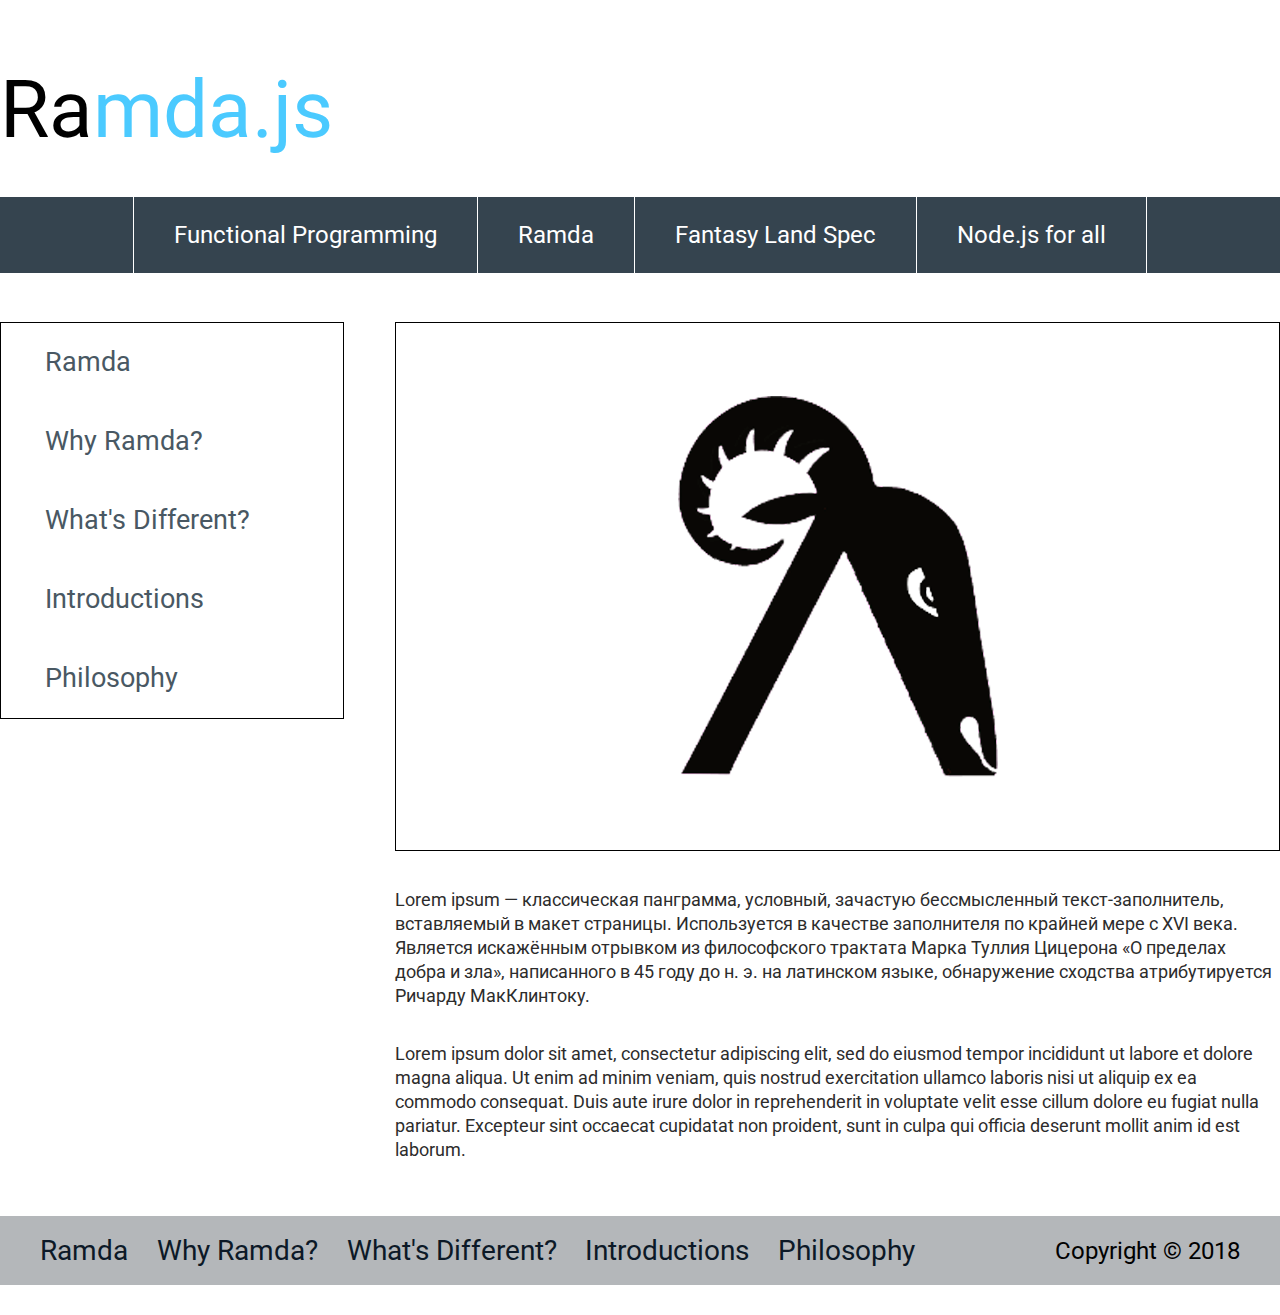
<file: HW-4/index.html>
<!DOCTYPE html>
<html lang="en">
<head>
    <meta charset="UTF-8">
    <meta http-equiv="X-UA-Compatible" content="IE=edge">
    <meta name="viewport" content="width=device-width, initial-scale=1.0">
    <title>HW-4</title>
    <link rel="stylesheet" href="./css/reset.css">
    <link rel="stylesheet" href="./css/styles.css">
    <link rel="preconnect" href="https://fonts.googleapis.com">
    <link rel="preconnect" href="https://fonts.gstatic.com" crossorigin>
    <link href="https://fonts.googleapis.com/css2?family=Roboto&display=swap" rel="stylesheet">
</head>
<body>
    <div class="content">
        <header class="header">
            <a class="header-logo" href="#">Ra<span>mda.js</span></a>
            <nav class="header-navigation">
                <ul>
                    <li><a class="header-nav-link" href="#">Functional Programming</a></li>
                    <li><a class="header-nav-link" href="#">Ramda</a></li>
                    <li><a class="header-nav-link" href="#">Fantasy Land Spec</a></li>
                    <li><a class="header-nav-link" href="#">Node.js for all</a></li>
                </ul>
            </nav>
        </header>
        <main class="main-container">
            <aside>
                <nav class="aside-navigation">
                    <a class="aside-nav-link" href="#">Ramda</a>
                    <a class="aside-nav-link" href="#">Why Ramda?</a>
                    <a class="aside-nav-link" href="#">What's Different?</a>
                    <a class="aside-nav-link" href="#">Introductions</a>
                    <a class="aside-nav-link" href="#">Philosophy</a>
                </nav>
            </aside>
            <div class="main-content-container">
                <div class="main-content-container-img">
                    <img src="./img/top1.png" alt="logo">
                </div>
                <p class="main-content-container-first-paragraph"> Lorem ipsum — классическая панграмма, условный, зачастую бессмысленный текст-заполнитель, вставляемый в макет страницы. Используется в качестве заполнителя по крайней мере с XVI века. Является искажённым отрывком из философского трактата Марка Туллия Цицерона «О пределах добра и зла», написанного в 45 году до н. э. на латинском языке, обнаружение сходства атрибутируется Ричарду МакКлинтоку.</p>
                <p class="main-content-container-second-paragraph">Lorem ipsum dolor sit amet, consectetur adipiscing elit, sed do eiusmod tempor incididunt ut labore et dolore magna aliqua. Ut enim ad minim veniam, quis nostrud exercitation ullamco laboris nisi ut aliquip ex ea commodo consequat. Duis aute irure dolor in reprehenderit in voluptate velit esse cillum dolore eu fugiat nulla pariatur. Excepteur sint occaecat cupidatat non proident, sunt in culpa qui officia deserunt mollit anim id est laborum.</p>
            </div>
        </main>
        <footer>
            <div class="footer-navigation">
                <nav class="footer-navigation-items">
                    <a class="footer-nav-link" href="#">Ramda</a>
                    <a class="footer-nav-link" href="#">Why Ramda?</a>
                    <a class="footer-nav-link" href="#">What's Different?</a>
                    <a class="footer-nav-link" href="#">Introductions</a>
                    <a class="footer-nav-link" href="#">Philosophy</a>
                </nav>
                <div class="footer-navigation-copyright"> Copyright © 2018</div>
            </div>
        </footer>
    </div>
</body>
</html>
</file>
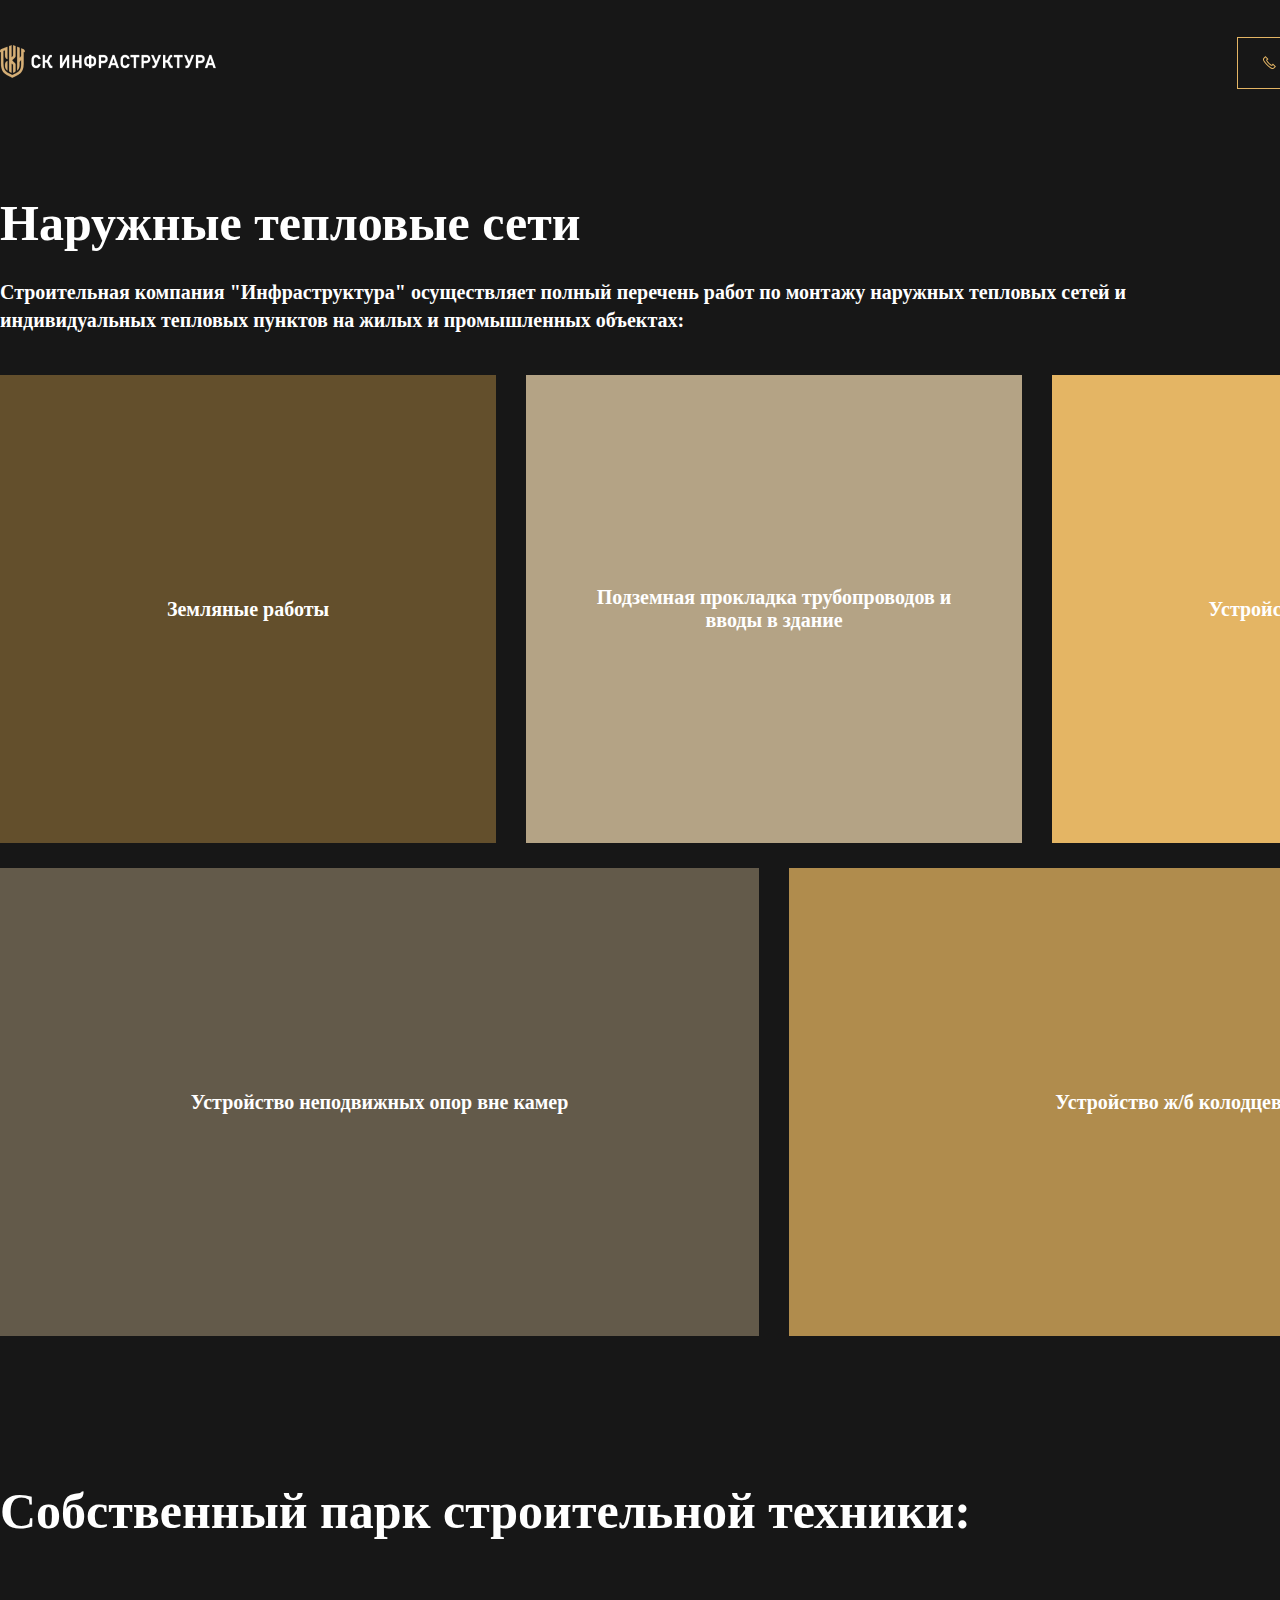
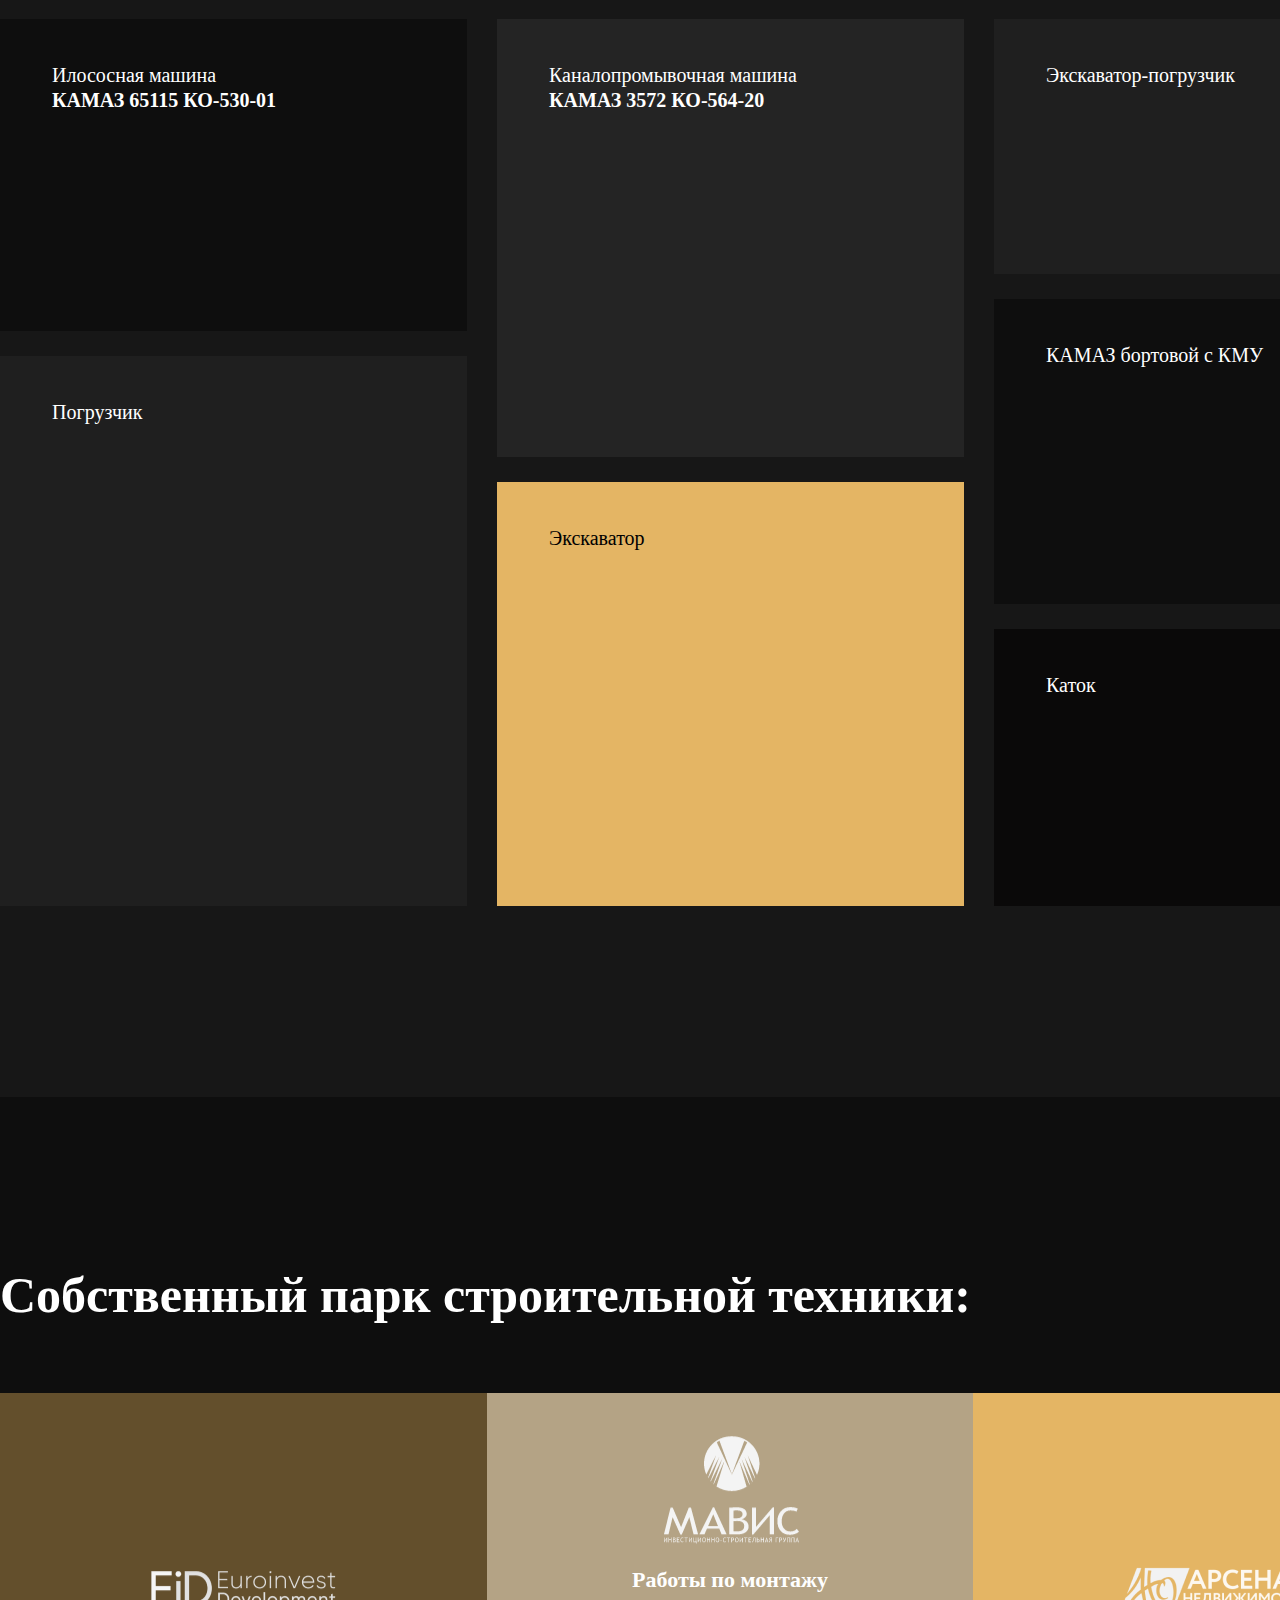
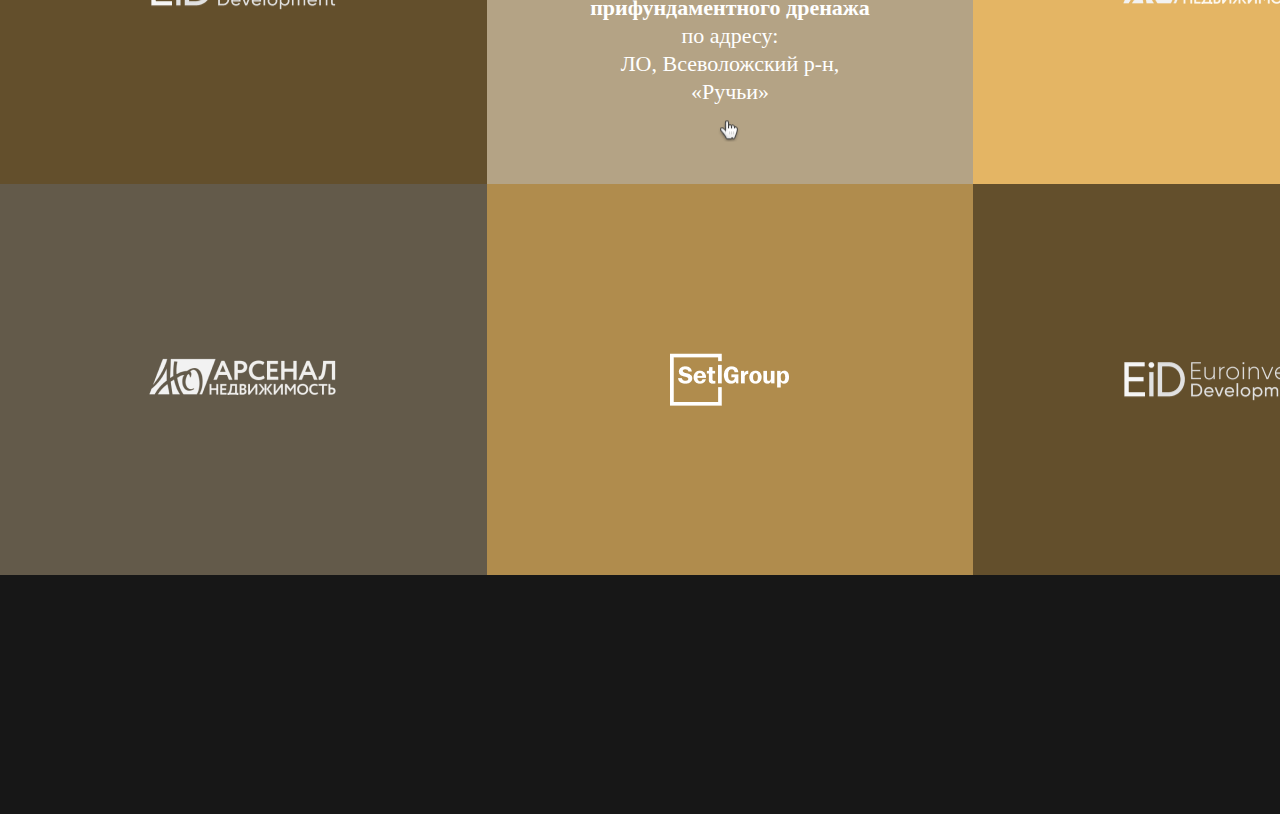
<file: HW-5/index.html>
<!DOCTYPE html>
<html lang="en">

<head>
    <meta charset="UTF-8">
    <meta http-equiv="X-UA-Compatible" content="IE=edge">
    <meta name="viewport" content="width=device-width, initial-scale=1.0">
    <title>HW-5</title>
    <link rel="stylesheet" href="./css/styles.css">
    <link rel="stylesheet" href="http://fonts.cdnfonts.com/css/gilam">
    <link rel="preconnect" href="https://fonts.googleapis.com">
    <link rel="preconnect" href="https://fonts.gstatic.com" crossorigin>
    <link href="https://fonts.googleapis.com/css2?family=Roboto&display=swap" rel="stylesheet">
</head>

<body>

    <header class="header">
        <a class="header-logo" href="#">
            <img src="./img/logo.png" alt="logo">
        </a>
        <a class="button" href="#">
            <img src="./img/Vector-header-button.png" alt="phone-icon">Обратный звонок
        </a>
    </header>

    <section class="container-first">
        <p class="main-paragraph">Наружные тепловые сети</p>
        <p class="sub-paragraph">Строительная компания "Инфраструктура" осуществляет полный перечень работ по монтажу
            наружных тепловых сетей и индивидуальных тепловых пунктов на жилых и промышленных объектах:</p>
        <div class="gallary-first">
            <div class="gallary-first-item gallary-first-item-1">Земляные работы</div>
            <div class="gallary-first-item gallary-first-item-2">Подземная прокладка трубопроводов и вводы в здание
            </div>
            <div class="gallary-first-item gallary-first-item-3">Устройство каналов</div>
            <div class="gallary-first-item gallary-first-item-4">Устройство неподвижных опор вне камер</div>
            <div class="gallary-first-item gallary-first-item-5">Устройство ж/б колодцев</div>
        </div>
    </section>

    <section class="container-second">
        <p class="main-paragraph main-paragraph-second">Собственный парк строительной техники:</p>
        <div class="gallary-second">
            <div class="gallary-second-item gallary-second-item-1">Илососная машина <br><span>КАМАЗ 65115
                    КО-530-01</span></div>
            <div class="gallary-second-item gallary-second-item-2">Каналопромывочная машина <br><span>КАМАЗ 3572
                    КО-564-20</span></div>
            <div class="gallary-second-item gallary-second-item-3">Экскаватор-погрузчик</div>
            <div class="gallary-second-item gallary-second-item-4">КАМАЗ бортовой с КМУ</div>
            <div class="gallary-second-item gallary-second-item-5">Погрузчик</div>
            <div class="gallary-second-item gallary-second-item-6">Экскаватор</div>
            <div class="gallary-second-item gallary-second-item-7">Каток</div>
        </div>
    </section>

    <div class="container-third">
        <section>
            <div class="container-third-header">
                <p class="main-paragraph main-paragraph-third">Собственный парк строительной техники:</p>
                <a class="button button-container-third" href="#">
                    Все проекты
                </a>
            </div>
            <div class="gallary-third">
                <div class="gallary-third-item gallary-third-item-1"><img src="./img/image-1.png" alt="logo"></div>
                <div class="gallary-third-item gallary-third-item-2">
                    <img src="./img/image-2.png" alt="logo">
                    <div class="gallary-third-item-2-text">
                        <p class="gallary-third-item-2-text-title">
                            Работы по монтажу прифундаментного дренажа
                        </p>
                        <p>
                            по адресу:
                        </p>
                        <p>
                            ЛО, Всеволожский р-н,
                        </p>
                        <p>
                            «Ручьи»
                        </p>
                    </div>
                    <img src="./img/icon-image-2.png" alt="cursor-pointer">
                </div>
                <div class="gallary-third-item gallary-third-item-3"><img src="./img/image-3.png" alt="logo"></div>
                <div class="gallary-third-item gallary-third-item-4"><img src="./img/image-4.png" alt="logo"></div>
                <div class="gallary-third-item gallary-third-item-5"><img src="./img/image-5.png" alt="logo"></div>
                <div class="gallary-third-item gallary-third-item-6"><img src="./img/image-6.png" alt="logo"></div>
            </div>
        </section>
    </div>

</body>
</file>
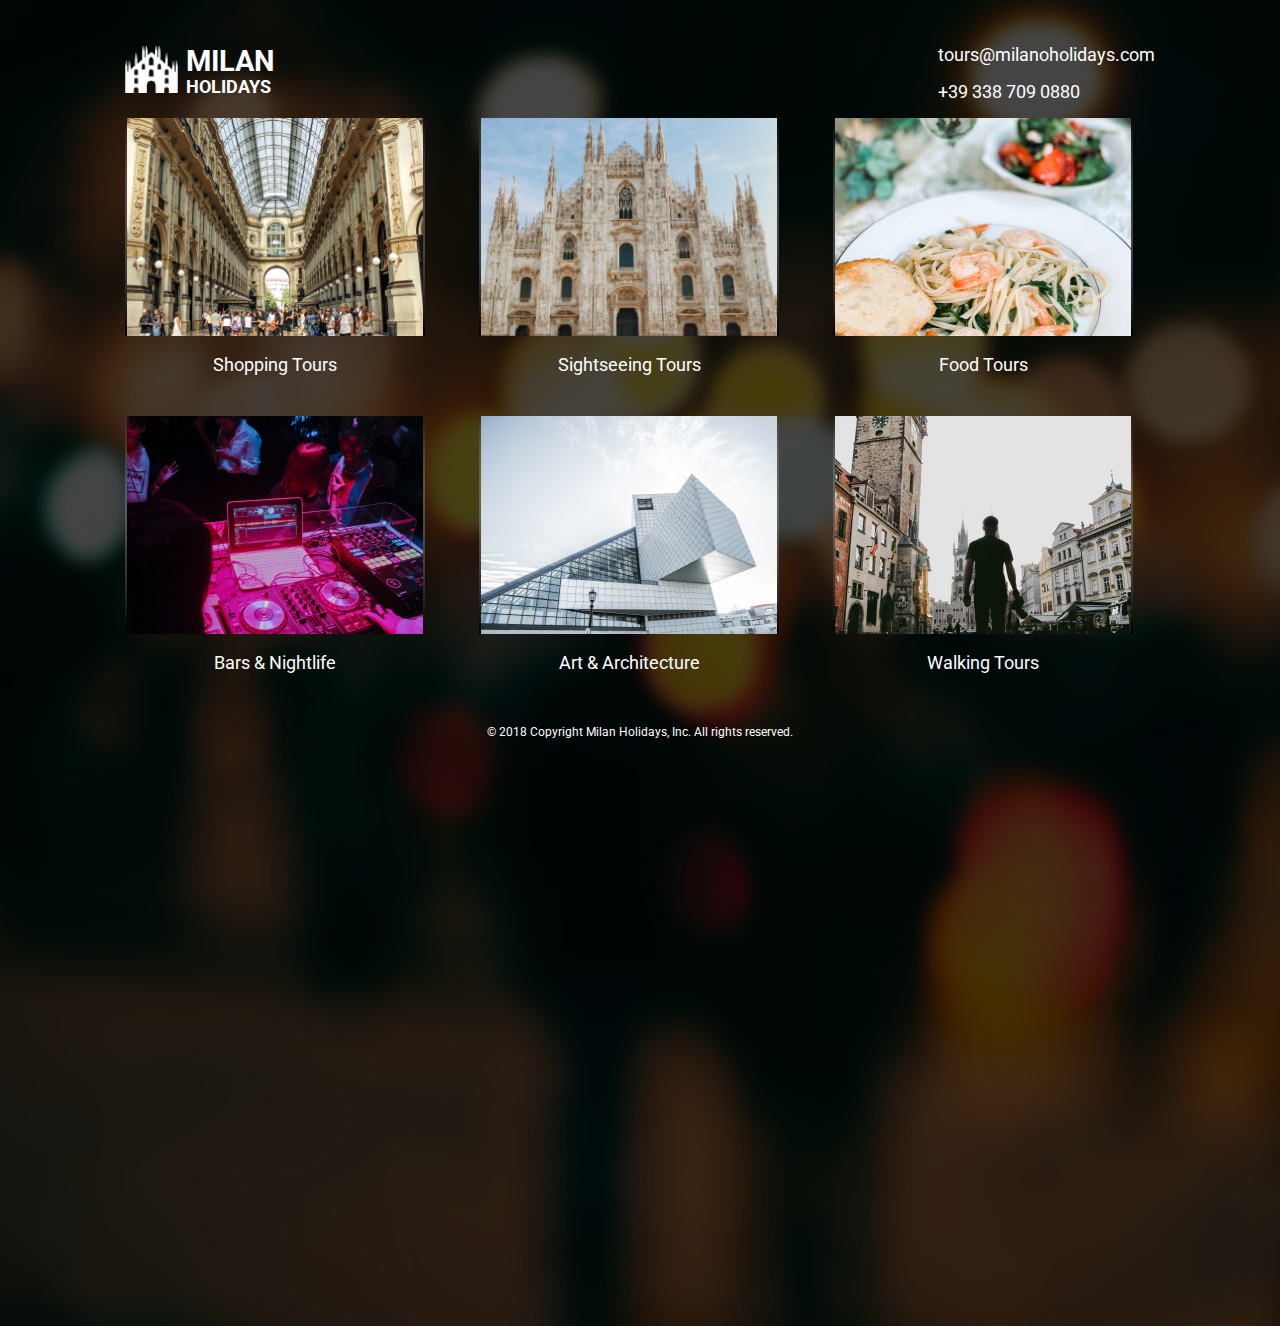
<file: HW-6/index.html>
<!DOCTYPE html>
<html lang="en">

<head>
    <meta charset="UTF-8">
    <meta http-equiv="X-UA-Compatible" content="IE=edge">
    <meta name="viewport" content="width=device-width, initial-scale=1.0">
    <title>HW-5</title>
    <link rel="stylesheet" href="./css/styles.css">
    <link rel="stylesheet" href="http://fonts.cdnfonts.com/css/gilam">
    <link rel="preconnect" href="https://fonts.googleapis.com">
    <link rel="preconnect" href="https://fonts.gstatic.com" crossorigin>
    <link href="https://fonts.googleapis.com/css2?family=Roboto:wght@400;700&display=swap" rel="stylesheet">
</head>

<body>
    <header class="header">
        <a class="header-logo" href="#">
            <div class="header-logo-img"></div>
            <div class="header-logo-text" href="#">
                <p>Milan</p>
                <p>Holidays</p>
            </div>
        </a>
        <div class="contacts">
            <a href="mailto: tours@milanoholidays.com">tours@milanoholidays.com</a>
            <a href="tel:+39 338 709 0880">+39 338 709 0880</a>
        </div>
    </header>

    <section class="gallary">
        <div class="gallary-item" href="#">
            <a class="gallary-item-photo-1" href="#">
                <div class="gallary-item-info" >
                    <div class="from">from</div>
                    <div class="info">
                        <p>€50</p>
                        <p class="details">View Details</p>
                    </div>
                </div> 
            </a>
            <a class="gallary-item-title" href="#">Shopping Tours</a>
        </div>
        <div class="gallary-item " href="#">
            <a class="gallary-item-photo-2" href="#">
                <div class="gallary-item-info">
                    <div class="from">from</div>
                    <div class="info">
                        <p>€50</p>
                        <p class="details">View Details</p>
                    </div>
                </div> 
            </a>
            <a class="gallary-item-title" href="#">Sightseeing Tours</a>
        </div>
        <div class="gallary-item" href="#">
            <a class="gallary-item-photo-3" href="#">
                <div class="gallary-item-info">
                    <div class="from">from</div>
                    <div class="info">
                        <p>€50</p>
                        <p class="details">View Details</p>
                    </div>
                </div> 
            </a> 
            <a class="gallary-item-title" href="#">Food Tours</a>
        </div>
        <div class="gallary-item" href="#">
            <a class="gallary-item-photo-4" href="#">
                <div class="gallary-item-info">
                    <div class="from">from</div>
                    <div class="info">
                        <p>€50</p>
                        <p class="details">View Details</p>
                    </div>
                </div> 
            </a>
            <a class="gallary-item-title" href="#">Bars & Nightlife</a>
        </div>
        <div class="gallary-item" href="#">
            <a class="gallary-item-photo-5" href="#">
                <div class="gallary-item-info">
                    <div class="from">from</div>
                    <div class="info">
                        <p>€50</p>
                        <p class="details">View Details</p>
                    </div>
                </div> 
            </a>
            <a class="gallary-item-title" href="#">Art & Architecture</a>
        </div>
        <div class="gallary-item" href="#">
            <a class="gallary-item-photo-6" href="#">
                <div class="gallary-item-info">
                    <div class="from">from</div>
                    <div class="info">
                        <p>€50</p>
                        <p class="details">View Details</p>
                    </div>
                </div> 
            </a>
            <a class="gallary-item-title" href="#">Walking Tours</a>
        </div>
    </section>

    <footer>
        <p>© 2018 Copyright Milan Holidays, Inc. All rights reserved.</p>
    </footer>

</body>
</file>
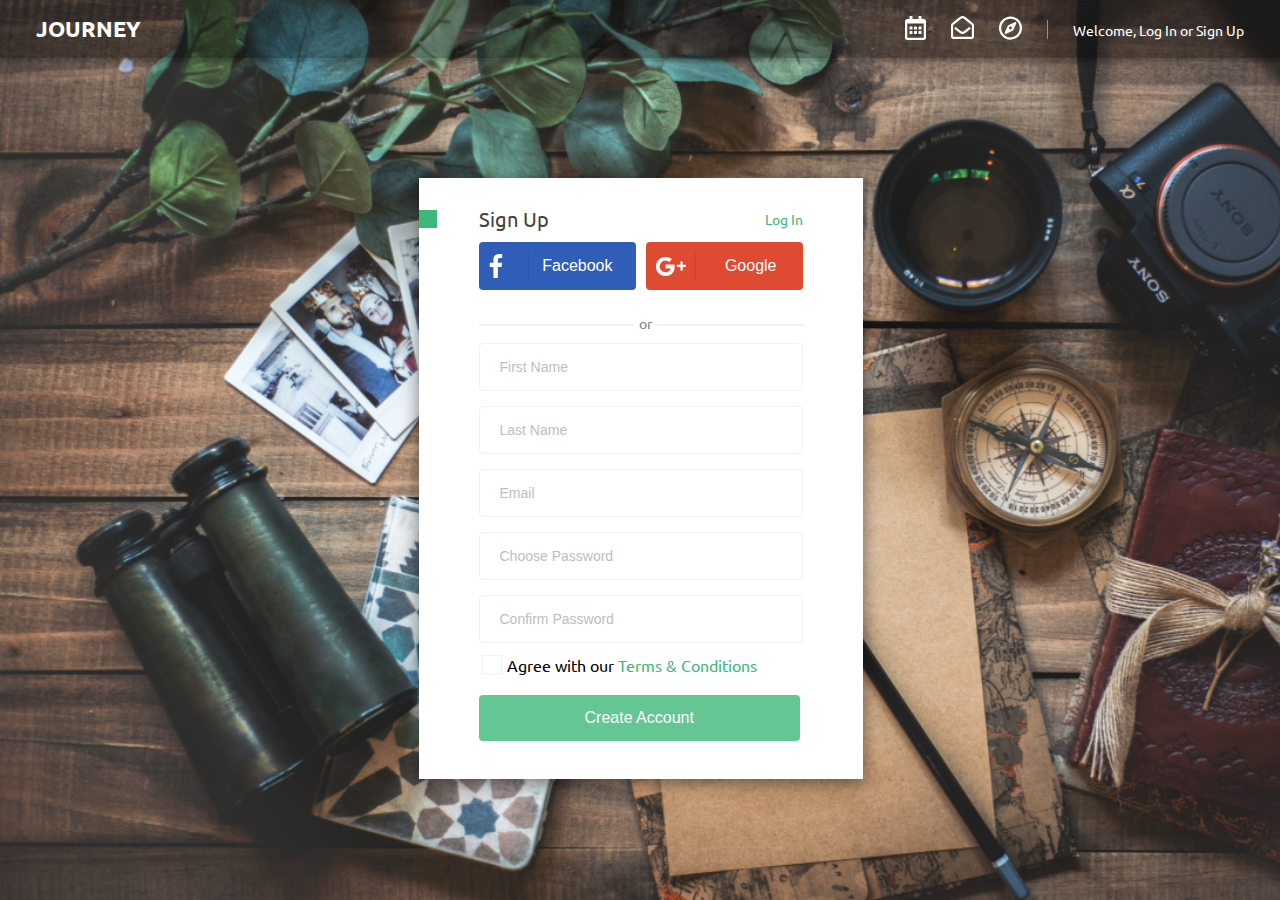
<file: HW-7-Sign-up-form/index.html>
<!-- TODO
+ Фонова картинка повинна бути розтягнута на весь екран, незалежно від розміру екрана, з дотриманням усіх пропорцій
+ Верхня смуга з іконками повинна мати прозорість, як на макеті
+ Усі іконки в хедері мають бути зроблені за допомогою svg
+  Форма логіна повинна бути по центру сторінки горизонтально і вертикально, незалежно від розміру екрана (вертикально - за вирахуванням висоти хедера)
  Додати зелений квадрат зліва від тексту Sign Up угорі модального вікна
+  Кнопки логіна через гугл та фейсбук мають бути зверстані вручну, не картинкою
+  Поля для введення тексту повинні виділятися так як перше поле на макеті при натисканні на них курсором миші (не по ховеру), поки користувач вводить текст у це поле
+  Чекбокс повинен відзначатися також при натисканні на текст поряд з ним
+ У проект має бути підключений шрифт, який вказано у макеті

Необов'язкове завдання підвищеної складності

Додати transition для ховеру
Стилізувати чекбокс як на макеті -->

<!DOCTYPE html>
<html lang="en">

<head>
    <meta charset="UTF-8">
    <meta http-equiv="X-UA-Compatible" content="IE=edge">
    <meta name="viewport" content="width=device-width, initial-scale=1.0">
    <title>HW-7</title>
    <link rel="stylesheet" href="./css/styles.css">
    <link rel="preconnect" href="https://fonts.googleapis.com">
    <link rel="preconnect" href="https://fonts.gstatic.com" crossorigin>
    <link href="https://fonts.googleapis.com/css2?family=Ubuntu:wght@400;700&display=swap" rel="stylesheet">
</head>

<body>
    <header>
        <section>
            <a class="header-logo" href="#">Journey</a>
            <nav class="header-navigation">
                <ul>
                    <li>
                        <a href="#">
                            <svg class="header-navigation-icon" width="21" height="24" viewBox="0 0 21 24" fill="none" xmlns="http://www.w3.org/2000/svg">
                                <path  d="M6.9375 13.5H5.0625C4.75313 13.5 4.5 13.2469 4.5 12.9375V11.0625C4.5 10.7531 4.75313 10.5 5.0625 10.5H6.9375C7.24687 10.5 7.5 10.7531 7.5 11.0625V12.9375C7.5 13.2469 7.24687 13.5 6.9375 13.5ZM12 12.9375V11.0625C12 10.7531 11.7469 10.5 11.4375 10.5H9.5625C9.25313 10.5 9 10.7531 9 11.0625V12.9375C9 13.2469 9.25313 13.5 9.5625 13.5H11.4375C11.7469 13.5 12 13.2469 12 12.9375ZM16.5 12.9375V11.0625C16.5 10.7531 16.2469 10.5 15.9375 10.5H14.0625C13.7531 10.5 13.5 10.7531 13.5 11.0625V12.9375C13.5 13.2469 13.7531 13.5 14.0625 13.5H15.9375C16.2469 13.5 16.5 13.2469 16.5 12.9375ZM12 17.4375V15.5625C12 15.2531 11.7469 15 11.4375 15H9.5625C9.25313 15 9 15.2531 9 15.5625V17.4375C9 17.7469 9.25313 18 9.5625 18H11.4375C11.7469 18 12 17.7469 12 17.4375ZM7.5 17.4375V15.5625C7.5 15.2531 7.24687 15 6.9375 15H5.0625C4.75313 15 4.5 15.2531 4.5 15.5625V17.4375C4.5 17.7469 4.75313 18 5.0625 18H6.9375C7.24687 18 7.5 17.7469 7.5 17.4375ZM16.5 17.4375V15.5625C16.5 15.2531 16.2469 15 15.9375 15H14.0625C13.7531 15 13.5 15.2531 13.5 15.5625V17.4375C13.5 17.7469 13.7531 18 14.0625 18H15.9375C16.2469 18 16.5 17.7469 16.5 17.4375ZM21 5.25V21.75C21 22.9922 19.9922 24 18.75 24H2.25C1.00781 24 0 22.9922 0 21.75V5.25C0 4.00781 1.00781 3 2.25 3H4.5V0.5625C4.5 0.253125 4.75313 0 5.0625 0H6.9375C7.24687 0 7.5 0.253125 7.5 0.5625V3H13.5V0.5625C13.5 0.253125 13.7531 0 14.0625 0H15.9375C16.2469 0 16.5 0.253125 16.5 0.5625V3H18.75C19.9922 3 21 4.00781 21 5.25ZM18.75 21.4688V7.5H2.25V21.4688C2.25 21.6234 2.37656 21.75 2.53125 21.75H18.4688C18.6234 21.75 18.75 21.6234 18.75 21.4688Z" "/>
                            </svg>
                        </a>
                    </li>
                    <li>
                        <a href="#">
                            <svg class="header-navigation-icon" width="23" height="23" viewBox="0 0 23 23" fill="none" xmlns="http://www.w3.org/2000/svg">
                                <path d="M22.2177 7.39037C22.0067 7.21594 17.1989 3.34964 16.142 2.50929C15.149 1.71561 13.4513 0 11.5 0C9.55915 0 7.87768 1.69432 6.858 2.50929C5.75907 3.38302 0.970088 7.23485 0.786807 7.38552C0.540798 7.58781 0.342653 7.84208 0.206611 8.13006C0.0705697 8.41804 9.03375e-06 8.73258 0 9.05108L0 20.8438C0 22.0346 0.965371 23 2.15625 23H20.8438C22.0346 23 23 22.0346 23 20.8438V9.05216C23 8.73466 22.9299 8.42107 22.7947 8.13381C22.6594 7.84654 22.4624 7.59268 22.2177 7.39037ZM20.8438 20.5742C20.8438 20.6457 20.8154 20.7143 20.7648 20.7648C20.7143 20.8154 20.6457 20.8438 20.5742 20.8438H2.42578C2.3543 20.8438 2.28574 20.8154 2.23519 20.7648C2.18465 20.7143 2.15625 20.6457 2.15625 20.5742V9.17965C2.15625 9.09821 2.19291 9.02126 2.25625 8.97009C2.96916 8.39446 7.14343 5.037 8.20228 4.19521C9.01829 3.54344 10.4398 2.15625 11.5 2.15625C12.5643 2.15625 14.0092 3.5654 14.7977 4.19521C15.8567 5.03709 20.0312 8.39509 20.7438 8.97112C20.7751 8.99637 20.8003 9.02829 20.8175 9.06453C20.8348 9.10078 20.8438 9.14044 20.8438 9.18059V20.5742ZM19.4067 12.1422C19.5975 12.374 19.5623 12.717 19.3283 12.905C18.0267 13.9509 16.6656 15.0432 16.142 15.4594C15.1223 16.2744 13.4408 17.9688 11.5 17.9688C9.54805 17.9688 7.84844 16.2511 6.858 15.4594C6.35132 15.0566 4.98278 13.9584 3.67182 12.9049C3.43778 12.7168 3.40261 12.3739 3.59344 12.1421L4.27885 11.3098C4.46654 11.0819 4.80251 11.0473 5.0326 11.2323C6.31817 12.2655 7.66349 13.3452 8.20228 13.7735C8.9908 14.4033 10.4357 15.8125 11.5 15.8125C12.5602 15.8125 13.9818 14.4253 14.7977 13.7735C15.3365 13.3452 16.6819 12.2655 17.9675 11.2324C18.1976 11.0475 18.5336 11.0821 18.7212 11.31L19.4067 12.1422Z" "/>
                            </svg>
                        </a>
                    </li>
                    <li>
                        <a href="#">
                            <svg class="header-navigation-icon" width="23" height="24" viewBox="0 0 23 24" fill="none" xmlns="http://www.w3.org/2000/svg">
                                <path d="M16.1343 6.08719L9.44113 9.17953C9.11742 9.32911 8.85782 9.59152 8.70986 9.91875L5.65077 16.6847C5.29788 17.4652 6.09314 18.2695 6.86569 17.9128L13.5589 14.8205C13.8826 14.6709 14.1422 14.4085 14.2901 14.0812L17.3492 7.31531C17.7021 6.53437 16.9069 5.73047 16.1343 6.08719ZM12.5471 13.0584C11.9688 13.643 11.0312 13.643 10.4529 13.0584C9.8747 12.4739 9.8747 11.5261 10.4529 10.9416C11.0312 10.357 11.9688 10.357 12.5471 10.9416C13.1253 11.5261 13.1253 12.4739 12.5471 13.0584ZM11.5 0.375C5.14857 0.375 0 5.57953 0 12C0 18.4205 5.14857 23.625 11.5 23.625C17.8514 23.625 23 18.4205 23 12C23 5.57953 17.8514 0.375 11.5 0.375ZM11.5 21.375C6.38621 21.375 2.22581 17.1694 2.22581 12C2.22581 6.83063 6.38621 2.625 11.5 2.625C16.6138 2.625 20.7742 6.83063 20.7742 12C20.7742 17.1694 16.6138 21.375 11.5 21.375Z"/>
                            </svg>
                        </a>
                    </li>
                
                    <li><div class="header-border"></div></li>
                    <li><a class="header-text" href="#">Welcome, <span>Log In</span> or <span>Sign Up</span></a></li>
                </ul>
            </nav>
        </section>

        <form action="" class="form">
            <div class="form-header">
                <div class="form-sign-up">Sign Up</div>
                <a class="form-log-in" href="#">Log In</a>
            </div>
            <div class="form-header-botton-container">
                <div class="form-header-square"></div>
                <button class="form-social-button form-social-button-fb">
                    <svg width="14" height="24" viewBox="0 0 14 24" fill="none" xmlns="http://www.w3.org/2000/svg">
                        <path d="M8.85863 24V13.0533H12.5315L13.0826 8.78588H8.85863V6.06176C8.85863 4.82664 9.20021 3.98492 10.9734 3.98492L13.2312 3.98399V0.167076C12.8408 0.116334 11.5004 0 9.94045 0C6.68293 0 4.45278 1.98836 4.45278 5.63912V8.78588H0.768753V13.0533H4.45278V24H8.85863Z" fill="white"/>
                    </svg>
                    <div class="form-social-button-border form-social-button-border-fb"></div>
                    <div>Facebook</div>                  
                </button>
                <button class="form-social-button form-social-button-google">
                    <svg width="30" height="19" viewBox="0 0 30 19" fill="none" xmlns="http://www.w3.org/2000/svg" xmlns:xlink="http://www.w3.org/1999/xlink">
                        <rect width="30" height="19" fill="url(#pattern0)"/>
                        <defs>
                        <pattern id="pattern0" patternContentUnits="objectBoundingBox" width="1" height="1">
                        <use xlink:href="#image0_3490_89" transform="matrix(0.0028169 0 0 0.00444774 0 -0.000370645)"/>
                        </pattern>
                        <image id="image0_3490_89" width="355" height="225" xlink:href="[data-uri]"/>
                        </defs>
                        </svg>
                    <div class="form-social-button-border form-social-button-border-google"></div>
                    <div>Google</div>                  
                </button>
            </div>
            <div class="form-line">
                <div class="line-label">or</div>
            </div>
            <div class="input-container">
                <input class="input-text" required type="text" placeholder="First Name" name="firstname">
                <input class="input-text" required type="text" placeholder="Last Name" name="lastname">
                <input class="input-text" required type="email" placeholder="Email" name="email">
                <input class="input-text" required type="password" placeholder="Choose Password" name="password">
                <input class="input-text" required type="password" placeholder="Confirm Password" name="password">            </div>
            <label class="checkbox-container">
                <input type="checkbox" name="agree">
                <span class="checkmark"></span>
                Agree with our <a href="#">Terms & Conditions</a>
            </label>
            <button class="form-create-account-btn" type="submit">
                Create Account
            </button>

            
        </form>
    </header>
</body>
</html>
</file>
<file: HW-4/css/styles.css>
*{
    margin: 0;
    padding: 0;
    box-sizing: border-box;
}

body{
    font-family: 'Roboto', sans-serif;
}

.content {
    width: 1280px;
    margin: 0 auto;
  }

/* ------------------------ HEADER -----------------------------------> */

header {
    margin-top: 63px;
}

.header-logo {
    font-weight: 400;
    font-size: 80px;
    line-height: 94px;
    color: #000000;
    text-decoration: none;

}

.header-logo span {
    color: #4BCAFF;
}

.header-navigation {
    width: 100%;
    background: #35444F;
    margin-top: 40px;
    margin-bottom: 49px;

}

.header-navigation ul {
    display: flex;
    justify-content: center;
    align-items: center;
}

.header-navigation li {
    display: inline;
    padding: 24px 40px;
    border-left: 1px solid #FFFFFF;
}

.header-navigation li:last-child {
    border-right: 1px solid #FFFFFF;
}

.header-navigation li:hover {
    background: #222F3A;
}


.header-nav-link {
    font-weight: 400;
    font-size: 24px;
    line-height: 28px;
    color: #FFFFFF;
    text-decoration: none;

    
}


/* ------------------------ MAIN -----------------------------------> */

.main-container {
    display: flex;
    justify-content: space-between;
    margin-bottom: 54px;
}

aside {
    display: block;
}

.aside-navigation {
   
    width: 344px;
    background: rgba(0, 0, 0, 0.0001);
    border: 1px solid #000000;
    display: flex;
    flex-direction: column;

}

.aside-nav-link {
    padding: 26px 0 26px 44px;
    text-decoration: none;
    font-weight: 400;
    font-size: 27px;
    line-height: 27px;
    color: #495863;
    display: block;
    
}

.aside-nav-link:hover {
    background: #DBDBDB;
    color: #000000;
}
 
.main-content-container {
    width: 885px;
}

.main-content-container-img {
    display: flex;
    height: 529px;
    background: rgba(0, 0, 0, 0.0001);
    border: 1px solid #000000;
    justify-content: center;
    align-items: center;
    margin-bottom: 37px;
}

.main-content-container-img img {
    width: 320px;
    height: 381px;
}

.main-content-container p {
    font-weight: 400;
    font-size: 18px;
    line-height: 24px;
    color: #2C2C2C;
}

.main-content-container-first-paragraph {
    margin-bottom: 34px;
}

/* ------------------------ FOOTER -----------------------------------> */

.footer-navigation {
    display: flex;
    justify-content: space-between;
    padding: 0 40px;
    align-items: center;
    height: 69px;
    background: rgba(99, 105, 110, 0.48);
    margin-bottom: 30px;
    
}

.footer-navigation-items {
    display: flex;
    justify-content: space-between;
    width: 875px;
}

.footer-nav-link {
    font-weight: 400;
    font-size: 28px;
    line-height: 28px;
    color: #0C1927;
    text-decoration: none;
}

.footer-nav-link:hover {
    color: #3181A6;
    text-decoration: underline;
    text-underline-offset: 13px;
    text-decoration-thickness: 1px;
}

.footer-navigation-copyright {
    font-weight: 400;
    font-size: 24px;
    line-height: 24px;
    color: #010101;
}
</file>
<file: HW-5/css/styles.css>
* {
    margin: 0;
    padding: 0;
    box-sizing: border-box;
}

body {
    background: #171717;
    font-family: gilam;
    font-style: normal;
    font-weight: 700;

}

section {
    width: 1460px;
    margin: 0 auto;
}

.button {
    padding: 10px 25px;
    border: 1px solid #E4B564;
    font-family: 'Roboto', sans-serif;
    color: #E4B564;
    font-weight: 400;
    font-size: 18px;
    line-height: 30px;
    text-decoration: none;
}

.button img {
    margin-right: 10px;
}

.main-paragraph {
    font-size: 50px;
    line-height: 28px;
    color: #FFFFFF;
    margin-bottom: 41px;
}

.sub-paragraph {
    width: 1182px;
    font-size: 20px;
    line-height: 28px;
    color: #FFFFFF;
    margin-bottom: 41px;
}

.header {
    width: 1460px;
    margin: 0 auto;
    display: flex;
    justify-content: space-between;
    align-items: center;
    margin-top: 37px;
    margin-bottom: 120px;
}

.container-first {
    margin-bottom: 161px;
}

.gallary-first {
    display: grid;
    grid-template-columns: repeat(6, 233px);
    grid-template-rows: repeat(2, 468px);
    grid-gap: 25px 30px;
}

.gallary-first-item {
    padding: 0 44px;
    font-size: 20px;
    color: #FFFFFF;
    font-weight: 700;
    display: flex;
    align-items: center;
    justify-content: center;
    text-align: center;
}

.gallary-first-item-1 {
    background: #634F2C;
    grid-column: span 2;
}

.gallary-first-item-2 {
    background: #B4A385;
    grid-column: span 2;
}

.gallary-first-item-3 {
    background: #E4B564;
    grid-column: span 2;
}

.gallary-first-item-4 {
    background: #635A4A;
    grid-column: span 3;
}

.gallary-first-item-5 {
    background: #B08C4D;
    grid-column: span 3;
}

.container-second {
    margin-bottom: 191px;
}

.main-paragraph-second {
    margin-bottom: 94px;
}

.gallary-second {
    display: grid;
    grid-template-columns: repeat(3, 467px);
    grid-template-rows: 255px 32px 101px 122px 277px;
    grid-gap: 25px 30px;
}

.gallary-second-item {
    font-weight: 500;
    font-size: 20px;
    line-height: 25px;
    color: #FFFFFF;
    padding-left: 52px;
    padding-top: 44px;
}

.gallary-second-item span {
    font-weight: 700;
}

.gallary-second-item-1 {
    font-weight: 400;
}

.gallary-second-item-1,
.gallary-second-item-4 {
    background: #0E0E0E;
}

.gallary-second-item-2 {
    background: #242424;
    font-weight: 400;
}

.gallary-second-item-3,
.gallary-second-item-5 {
    background: #1F1F1F;
}

.gallary-second-item-6 {
    background: #E4B564;
    color: #000000;
}

.gallary-second-item-7 {
    background: #0A0909;
}

.gallary-second-item-1,
.gallary-second-item-6 {
    grid-row: span 2;
}

.gallary-second-item-2,
.gallary-second-item-4,
.gallary-second-item-5 {
    grid-row: span 3;
}

.container-third {
    background: #0E0E0E;
    margin-bottom: 239px;
}


.container-third-header {
    display: flex;
    justify-content: space-between;
    align-items: center;
    padding-top: 172px;
    margin-bottom: 72px;
}

.button-container-third {
    padding: 10px 25px;
}

.main-paragraph-third {
    margin-bottom: 0;
}

.gallary-third {
    display: grid;
    grid-template-columns: 1fr 1fr 1fr;
    grid-template-rows: repeat(2, 391px);
}

.gallary-third-item {
    display: flex;
    justify-content: center;
    align-items: center;
}

.gallary-third-item-1,
.gallary-third-item-6 {
    background: #634F2C;
}

.gallary-third-item-2 {
    background: rgba(232, 210, 171, 0.76);
    flex-direction: column;
    padding: 61px 80px 61px 80px;
}


.gallary-third-item-2-text {
    font-weight: 400;
    font-size: 22px;
    line-height: 28px;
    text-align: center;
    color: #FFFFFF;
    margin: 16px 0 12px 0;

}

.gallary-third-item-2-text-title {
    font-weight: 600;
}

.gallary-third-item-3 {
    background: #E4B564;
}

.gallary-third-item-4 {
    background: #635A4A;
}

.gallary-third-item-5 {
    background: #B08C4D;
}
</file>
<file: HW-6/css/styles.css>
* {
    margin: 0;
    padding: 0;
    box-sizing: border-box;
}

body {
    width: 100vw;
    height: 100vw;
    overflow: hidden;
    background: url(../img/background.png);
    background-repeat: no-repeat;
    background-size: cover;
    font-family: 'Roboto', sans-serif;
    font-weight: 400;

}

section {
    width: 1030px;
    margin: 0 auto;
}

header{
    width: 1030px;
    margin: 0 auto;
    display: flex;
    justify-content: space-between;
    margin-top: 46px;
    margin-bottom: 17px;
}

.header-logo{
    display: flex;
    height: 51px;
    width: 180px;
    text-decoration: none;
}

.header-logo:hover .header-logo-text{
    color: #F26522;
    
}

.header-logo:hover .header-logo-img {
    color: #F26522;
    background-image: url("../img/css_sprites.png");
    background-position: -10px -10px;
}

.header-logo-img{
    width: 53px; 
    height: 47px;
    background-image: url("../img/css_sprites.png");
    background-position: -83px -10px;
    
}

.header-logo-text{
    height: 51px;
    display: flex;
    flex-direction: column;
    color: #FFFFFF;
    justify-content: space-around;
}

.header-logo-text p{
    font-weight: 700;
    font-size: 29px;
    line-height: 29px;
    
    text-transform: uppercase;
    margin-left: 8px;
}


.header-logo-text p:last-child{
    font-size: 18px;
    line-height: 18px;
}

.contacts{
    display: flex;
    flex-direction: column;
    gap: 19px
}

.contacts a{
    text-decoration: none;
    font-size: 18px;
    line-height: 18px;
    color: #FFFFFF;
}

.contacts a:first-child:hover{
    color: #F26522;
}

.contacts a:last-child:hover{
    color: #F26522;
}

.gallary{
    display: grid;
    grid-template-columns: repeat(3, 300px);
    grid-template-rows: repeat(2, 261px);
    grid-gap: 37px 54px;
    margin-bottom: 49px;
}

section a{
    text-decoration: none;
}

.gallary-item{
    display: flex;
    flex-direction: column;
    align-items: center;
    overflow: hidden;

}

.gallary-item:hover .gallary-item-title{
    color: #F26522;
}

.gallary-item:hover .gallary-item-info{
    transform: translateY(0px);
    transition: all 1s;
    

}


.gallary-item-info{
    width: 296px;
    height: 55px;
    background: #F26522;
    padding-top: 7px;
    padding-left: 16px;
    padding-right: 37px;
    bottom: 0;
    left: 2px;
    position: absolute;
    transform: translateY(60px);
    

}

.from{
    font-family: 'Roboto';
    font-weight: 400;
    font-size: 10px;
    line-height: 10px;
    margin-bottom: 8px;

    color: #FFFFFF;
}

.info{
    display: flex;
    justify-content: space-between;
    align-items: center;
    font-family: 'Roboto';
    font-weight: 400;
    font-size: 20px;
    line-height: 20px;

    color: #FFFFFF;
}

.details{
    font-size: 14px;
    line-height: 14px;
    text-decoration: none;
    color: #FFFFFF;
    position: relative;

}

.details::after{
    content: url('../img/details.png');
    padding-left: 16px;
    position: absolute;
    top: 1px;

 
}



.gallary-item-photo-1{
    background-image: url('../img/image-1.png');
    width: 300px;
    height: 218px;
    margin-bottom: 20px;
    position: relative;
    overflow: hidden;


}

.gallary-item-photo-2{
    background-image: url('../img/image-2.png');
    width: 300px;
    height: 218px;
    margin-bottom: 20px;
    position: relative;
    overflow: hidden;
   

}

.gallary-item-photo-3{
    background-image: url('../img/image-3.png');
    width: 300px;
    height: 218px;
    margin-bottom: 20px;
    position: relative;
    overflow: hidden;
    

}

.gallary-item-photo-4{
    background-image: url('../img/image-4.png');
    width: 300px;
    height: 218px;
    margin-bottom: 20px;
    position: relative;
    overflow: hidden;
    

}

.gallary-item-photo-5{
    background-image: url('../img/image-5.png');
    width: 300px;
    height: 218px;
    margin-bottom: 20px;
    position: relative;
    overflow: hidden;
  

}

.gallary-item-photo-6{
    background-image: url('../img/image-6.png');
    width: 300px;
    height: 218px;
    margin-bottom: 20px;
    position: relative;
    overflow: hidden;
  

}


.gallary-item-title{
    font-size: 18px;
    line-height: 18px;
    color: #FFFFFF;
}

footer{
    margin-bottom: 15px;
}

footer p{
    font-size: 12px;
    line-height: 12px;
    text-align: center;

    color: #FFFFFF;

}
</file>
<file: HW-7-Sign-up-form/css/styles.css>
* {
    margin: 0;
    padding: 0;
    box-sizing: border-box;
}

body {
    height: 100vh;
    background: url(../img/background.png);
    background-repeat: no-repeat;
    background-size: cover;
    font-family: 'Ubuntu', sans-serif;
    font-weight: 400;
    position: relative;
}



header{
    width: 100vw;
    display: flex;
    justify-content: center;
    background: rgba(0, 0, 0, 0.4);
    box-shadow: 0px 4px 4px rgba(0, 0, 0, 0.25);
    height: 58px;
}

section{
    width: 1208px;
    display: flex;
    justify-content: space-between;
    align-items: center;
}

.header-logo{
    text-transform: uppercase;
    font-weight: 700;
    font-size: 22px;
    line-height: 22px;
    color: #FFFFFF;
    text-decoration: none;
    
}

.header-logo:hover{
    color: #3CB878;
    transition: all 0.4s;
}

.header-navigation ul {
    display: flex;
    gap: 25px;
    align-items: center;
}

.header-navigation li {
    display: inline; 
}


.header-text{
    font-size: 14px;
    line-height: 14px;
    color: #FFFFFF;
    text-decoration: none;
}

.header-border{
    width: 1px;
    height: 19px;
    background: rgba(255, 255, 255, 0.9);
    mix-blend-mode: normal;
    opacity: 0.5;
}

.header-navigation-icon{
    fill: white;
    transition: all 0.4s;

}

.header-navigation-icon:hover{
    fill: #3CB878;
    
}

.header-text span:hover{
    color: #3CB878;
    transition: all 0.4s;
}

form{
    position: absolute;
    width: 444px;
    min-height: 584px;
    left: 0px;
    top: 0px;
    background: #FFFFFF;
    box-shadow: 0px 4px 18px rgba(0, 0, 0, 0.52);
    left: calc(50% - 444px/2 + 0.5px);
    top: calc(50% - 584px/2 + 20px);
    padding: 31px 60px 38px 60px;
}

.form-header{
    display:flex;
    justify-content: space-between;
    align-items: center;
    margin-bottom: 13px;
    position: relative;
}

.form-header-square{
    position: absolute;
    width: 18px;
    height: 18px;
    left: 0px;
    top: 32px;

background: #3CB878;
}

.form-sign-up{
    font-size: 20px;
    line-height: 20px;
    color: #434343;
}

.form-log-in{
    font-size: 14px;
    line-height: 14px;
    display: block;
    align-items: center;
    color: #3CB878;
    text-decoration: none;

}

.form-log-in:hover{
    text-decoration: underline;
    color: #01813F;
    transition: all 0.4s;
}

.form-header-botton-container{
    display:flex;
    justify-content: space-between;
    align-items: center;
    margin-bottom: 34px;
    
}


.form-social-button{
    display: flex;
    justify-content: space-between;
    align-items: center;
    font-size: 16px;
    line-height: 16px;
    color: #FFFFFF;
    border: none;
    padding: 0 23px 0 10px ;
    border-radius: 4px;
    min-width: 157px;
    min-height: 48px;
    position: relative;
}

.form-social-button-border{
    width: 1px;
    height: 28px;
    mix-blend-mode: normal;
    opacity: 0.1;
    left: 49px;
    top: 10px;
    position: absolute;
}

.form-social-button-border-fb{
    background: #0A162F;
}

.form-social-button-border-google{
    background: #2B0D09;
}

.form-social-button-fb{
    background-color: #305DB8;
}

.form-social-button-fb:hover{
    background-color: #022263;
    transition: all 0.4s;
}

.form-social-button-google{
    background-color:#DF4A32;
    padding-right: 26px;
}

.form-social-button-google:hover{
    background-color: #AB1F09;
    transition: all 0.4s;
}

.form-line{
    width: 326px;
    height: 0px;
    border: 0.5px solid #F2F2F2;
    position: relative;
    margin-bottom: 17px;

}

.line-label{
    position: absolute;
    left: 154px;
    top: -9px;
    font-size: 14px;
    line-height: 14px;
    color: #848484;
    padding-left: 5px;
    padding-right: 5px;
    background-color: #fff;
}

.input-container{
    display: flex;
    flex-direction: column;
    width: 100%;
    gap:15px;
    margin-bottom: 12px;
}

.input-text{
    padding: 15px 0 15px 20px;
    border: 1px solid #F2F2F2;
    border-radius: 4px;
    font-size: 14px;
    line-height: 14px;
    color: #434343;
    outline: none;
    background: #FFFFFF
}

.input-text:focus{
    box-shadow: 0px 3px 8px rgba(0, 0, 0, 0.21);
}

.input-text::placeholder{
    font-size: 14px;
    line-height: 14px;
    color: #BEBEBE;
}

.checkbox-container {
    position: relative;
    margin-left: 28px;
    margin-bottom: 20px;
}

.checkbox-container input {
    position: absolute;
    opacity: 0;
    cursor: pointer;
    height: 0;
    width: 0;
}

.checkbox-container a{
    color: #3CB878;
    text-decoration: none;

}

.checkbox-container a:hover{
    color: #01813F;
    text-decoration: underline;
    text-underline-offset: 4px;
    transition: all .4s;
}


.checkmark {
    display: block;
    width: 20px;
    height: 20px;
    position: absolute;
    top: 50%;
    left: -10%;
    transform: translateY(-50%);
    background: rgba(0, 0, 0, 0.0001);
    border: 1px solid #F2F2F2;

}

.checkmark::after {
    content: '';
    display: block;
    width: 14px;
    height: 14px;
    position: absolute;
    top: 50%;
    left: 50%;
    transform: translate(-50%, -50%);
    background: url('../img/check.svg')no-repeat;
    background-size: cover;
    opacity: 0;
    transition: .3s;
    z-index: 2;
}

.checkbox-container input:checked + .checkmark::after {
    opacity: 1;
}

.form-create-account-btn{
    margin-top: 20px;
    font-size: 16px;
    line-height: 16px;
    color: #FFFFFF;
    border: none;
    padding: 15px 106px 15px 106px;
    background: rgba(60, 184, 120, 0.8);
    border-radius: 4px;
    min-width: 157px;

    
}

.form-create-account-btn:hover{
    background: #01813F;
    transition: all .4s;

}
</file>
